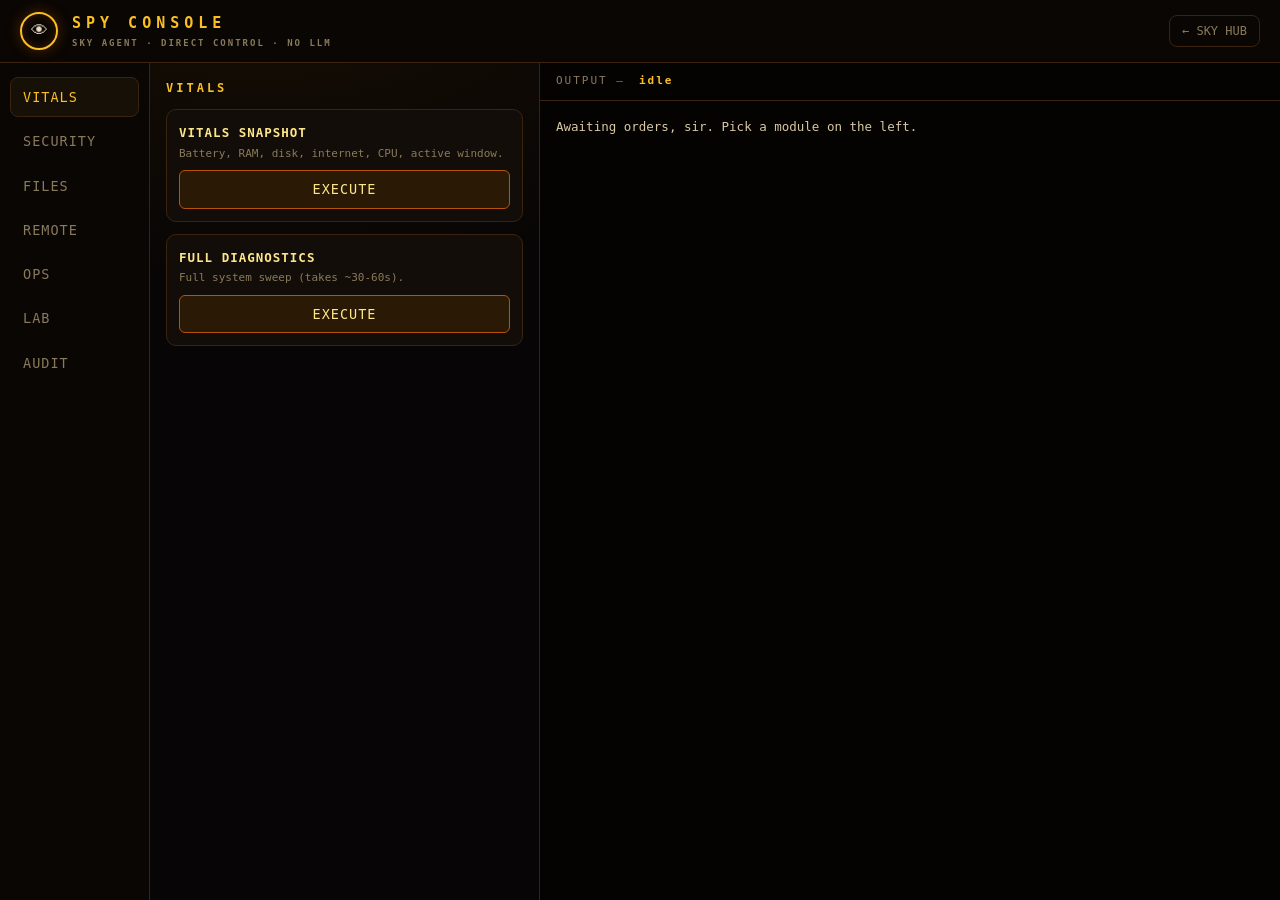
<file: hub/spy.html>
<!DOCTYPE html>
<html>
<head>
<meta charset="utf-8">
<meta name="viewport" content="width=device-width, initial-scale=1">
<title>SPY CONSOLE</title>
<style>
  :root{--bg:#070505;--panel:#120d08;--line:#3a2410;--am:#fbbf24;--am2:#fde68a;
        --dim:#8a7a5c;--txt:#e8dcc3;--ok:#34d399;--bad:#f87171}
  *{box-sizing:border-box;margin:0;padding:0}
  body{background:radial-gradient(1100px 700px at 20% -10%,#1a1004 0%,var(--bg) 55%);
       color:var(--txt);font:13.5px/1.5 Consolas,"Segoe UI",monospace;height:100vh;
       display:flex;flex-direction:column;overflow:hidden}
  header{display:flex;align-items:center;gap:14px;padding:12px 20px;
         border-bottom:1px solid var(--line);background:#0a0603}
  .eye{width:38px;height:38px;border-radius:50%;flex:none;border:2px solid var(--am);
       display:flex;align-items:center;justify-content:center;font-size:17px;
       box-shadow:0 0 14px #b4530966,inset 0 0 10px #b4530944;animation:blink 5s infinite}
  @keyframes blink{0%,92%,100%{opacity:1}95%{opacity:.25}}
  h1{font-size:15px;letter-spacing:5px;color:var(--am);font-weight:700}
  h1 small{display:block;font-size:9px;letter-spacing:2px;color:var(--dim);margin-top:2px}
  .hublink{margin-left:auto;color:var(--dim);text-decoration:none;font-size:12px;
           border:1px solid var(--line);padding:6px 12px;border-radius:8px}
  .hublink:hover{color:var(--am);border-color:var(--am)}
  main{flex:1;display:flex;min-height:0}
  nav{width:150px;border-right:1px solid var(--line);padding:14px 10px;display:flex;
      flex-direction:column;gap:4px;background:#0a0603}
  nav button{background:none;border:1px solid transparent;color:var(--dim);text-align:left;
      padding:9px 12px;border-radius:8px;cursor:pointer;font:inherit;letter-spacing:1px}
  nav button:hover{color:var(--am2)}
  nav button.act{color:var(--am);border-color:var(--line);background:#171006}
  #wrap{flex:1;display:flex;min-width:0}
  #forms{width:390px;border-right:1px solid var(--line);padding:16px;overflow-y:auto}
  .pane{display:none}.pane.act{display:block}
  .pane h2{font-size:12px;letter-spacing:3px;color:var(--am);margin-bottom:12px}
  .op{border:1px solid var(--line);border-radius:10px;padding:12px;margin-bottom:12px;background:var(--panel)}
  .op b{color:var(--am2);font-size:12.5px;letter-spacing:1px}
  .op .hint{color:var(--dim);font-size:11px;margin:3px 0 8px}
  input,textarea,select{width:100%;background:#0c0805;border:1px solid var(--line);color:var(--txt);
      border-radius:6px;padding:7px 9px;font:inherit;margin:4px 0 8px;outline:none}
  input:focus,textarea:focus{border-color:var(--am)}
  textarea{resize:vertical;min-height:54px}
  .row{display:flex;gap:8px}.row>*{flex:1}
  button.run{background:#2a1a05;border:1px solid #b45309;color:var(--am2);font-weight:700;
      padding:8px 16px;border-radius:6px;cursor:pointer;font:inherit;letter-spacing:1px;width:100%}
  button.run:hover{background:#3d2408}
  button.run:disabled{opacity:.45;cursor:wait}
  label.chk{display:flex;gap:6px;align-items:center;color:var(--dim);font-size:11.5px;margin-bottom:8px}
  label.chk input{width:auto;margin:0}
  #out{flex:1;display:flex;flex-direction:column;min-width:0;background:#050302}
  #bar{padding:10px 16px;border-bottom:1px solid var(--line);color:var(--dim);font-size:11px;
       letter-spacing:2px;display:flex;gap:14px;align-items:center}
  #bar b{color:var(--am)}
  #res{flex:1;overflow:auto;padding:16px;white-space:pre-wrap;word-break:break-word;
       color:#d8c9a3;font-size:12.5px;line-height:1.55}
  #res .err{color:var(--bad)}
  #res img{max-width:100%;border:1px solid var(--line);border-radius:8px;margin-top:8px}
  .tag{display:inline-block;border:1px solid var(--line);color:var(--dim);border-radius:5px;
       padding:1px 8px;font-size:10.5px;margin:2px 3px 2px 0}
</style>
</head>
<body>
<header>
  <div class="eye">&#128065;</div>
  <h1>SPY CONSOLE<small>SKY AGENT &middot; DIRECT CONTROL &middot; NO LLM</small></h1>
  <a class="hublink" href="/">&#8592; SKY HUB</a>
</header>
<main>
  <nav id="tabs"></nav>
  <div id="wrap">
    <div id="forms"></div>
    <div id="out">
      <div id="bar">OUTPUT &mdash; <b id="opname">idle</b></div>
      <div id="res">Awaiting orders, sir. Pick a module on the left.</div>
    </div>
  </div>
</main>
<script>
const $=id=>document.getElementById(id);
function esc(s){return String(s).replace(/</g,"&lt;");}

// op definitions: tab -> ops. f = fields [key, placeholder, type]
const TABS = {
 "VITALS":[
  {op:"vitals",name:"VITALS SNAPSHOT",hint:"Battery, RAM, disk, internet, CPU, active window.",f:[]},
  {op:"diagnose",name:"FULL DIAGNOSTICS",hint:"Full system sweep (takes ~30-60s).",f:[]},
 ],
 "SECURITY":[
  {op:"security_scan",name:"SECURITY SCAN",hint:"Defender, firewall, updates, listening ports, shares (own machine only).",f:[]},
  {op:"net_scan",name:"NETWORK MAP",hint:"Ping sweep + ARP of the local network.",f:[["cidr","cidr (empty = auto)","text"]]},
  {op:"hash",name:"FILE HASH",hint:"Integrity fingerprint of any file.",f:[["path","C:\\path\\to\\file","text"],["algorithm","sha256 / md5 / sha1","text"]]},
  {op:"pw_strength",name:"PASSWORD AUDIT",hint:"Offline strength check. Never stored, never sent.",f:[["pw","password to audit","password"]]},
 ],
 "FILES":[
  {op:"encrypt",name:"ENCRYPT FILE",hint:"AES-style stream cipher with password-derived key.",f:[["path","C:\\path\\to\\file","text"],["password","password","password"]],chk:["delete_original","shred original after encrypt"]},
  {op:"decrypt",name:"DECRYPT FILE",hint:"Restore an encrypted file (ends with .skyenc).",f:[["path","C:\\path\\file.skyenc","text"],["password","password","password"]]},
  {op:"organize",name:"ORGANIZE FOLDER",hint:"Sort a messy folder into category subfolders. Dry-run first!",f:[["path","C:\\path\\to\\folder","text"]],chk:["apply","APPLY for real (default = dry run)"]},
  {op:"analyse",name:"ANALYZE DATA",hint:"Profile any CSV/TSV/JSON/Excel: stats, outliers, correlations.",f:[["path","C:\\path\\data.csv","text"]]},
 ],
 "REMOTE":[
  {op:"screenshot",name:"TAKE SCREENSHOT",hint:"Capture the screen; result shown on the right.",f:[]},
  {op:"active_window",name:"ACTIVE WINDOW",hint:"Which window is focused right now.",f:[]},
  {op:"type_text",name:"TYPE TEXT",hint:"Types into the focused window. Runs immediately.",f:[["text","text to type","text"]]},
  {op:"click",name:"CLICK AT",hint:"Moves mouse and clicks. Runs immediately.",f:[["x","x","text"],["y","y","text"],["button","left / right","text"]],chk:["double","double-click"]},
  {op:"press_key",name:"PRESS KEY",hint:"e.g. enter, ctrl+s, alt+tab. Runs immediately.",f:[["key","key combo","text"]]},
  {op:"open_app",name:"OPEN APP",hint:"Launch an app by name (notepad, calc, chrome...).",f:[["name","app name","text"]]},
 ],
 "OPS":[
  {op:"send_email",name:"SEND EMAIL",hint:"From your own account (spy.env SMTP).",f:[["to","recipient@example.com","text"],["subject","subject","text"],["body","message body","textarea"]]},
  {op:"smart_home",name:"SMART HOME",hint:"Philips Hue. action: on/off/brightness/color; empty device = all.",f:[["device","device (empty = all)","text"],["action","on / off / brightness / color","text"],["value","value (optional)","text"]]},
 ],
 "LAB":[
  {op:"simulate",name:"RUN SIMULATION",hint:"RK4 physics. Fields left empty use defaults.",
   sel:["kind","projectile|pendulum|spring|cooling|orbit"],
   f:[["v0","projectile: speed m/s","text"],["angle_deg","projectile: angle","text"],
      ["length_m","pendulum: length m","text"],["theta0_deg","pendulum: start deg","text"],
      ["mass_kg","spring: mass kg","text"],["k","spring: k N/m","text"],
      ["t0_c","cooling: start °C","text"],["alt_km","orbit: altitude km","text"]]},
 ],
 "AUDIT":[
  {op:"audit_log",name:"AUDIT TRAIL",hint:"Last 120 lines of everything SKY/Spy executed on this PC.",f:[]},
  {op:"list_screenshots",name:"SCREENSHOT VAULT",hint:"Recent captures (click one to view).",f:[]},
 ],
};

const nav=$("tabs"), forms=$("forms");
Object.keys(TABS).forEach((t,i)=>{
  const b=document.createElement("button");b.textContent=t;if(i===0)b.className="act";
  b.onclick=()=>{[...nav.children].forEach(x=>x.classList.remove("act"));b.classList.add("act");
    [...forms.children].forEach(x=>x.classList.remove("act"));forms.children[i].classList.add("act");};
  nav.appendChild(b);
  const pane=document.createElement("div");pane.className="pane"+(i===0?" act":"");
  pane.innerHTML="<h2>"+t+"</h2>";
  TABS[t].forEach(d=>pane.appendChild(opCard(d)));
  forms.appendChild(pane);
});

function opCard(d){
  const c=document.createElement("div");c.className="op";
  let h="<b>"+d.name+"</b><div class='hint'>"+d.hint+"</div>";
  if(d.sel) h+="<label style='color:var(--dim);font-size:11px'>kind</label><select id='k_"+d.op+"'>"+
    d.sel[1].split("|").map(k=>"<option>"+k+"</option>").join("")+"</select>";
  (d.f||[]).forEach(f=>{
    h+="<input id='i_"+d.op+"_"+f[0]+"' type='"+(f[2]==="password"?"password":(f[2]==="textarea"?"text":f[2]))+
       "' placeholder='"+esc(f[1])+"' "+(f[2]==="textarea"?"data-ta='1'":"")+">";
  });
  (d.chk||[]).forEach(c2=>{h+="<label class='chk'><input type='checkbox' id='c_"+d.op+"_"+c2[0]+"'> "+esc(c2[1])+"</label>";});
  h+="<button class='run'>EXECUTE</button>";
  c.innerHTML=h;
  c.querySelector(".run").onclick=e=>run(d,e.target);
  return c;
}

async function run(d,btn){
  btn.disabled=true;
  $("opname").textContent=d.name;
  $("res").innerHTML="<span style='color:var(--dim)'>working&hellip;</span>";
  const body={op:d.op};
  if(d.sel) body.kind=$("k_"+d.op).value;
  (d.f||[]).forEach(f=>{const el=$("i_"+d.op+"_"+f[0]);
    if(el&&el.value!=="") body[f[0]]=el.value;});
  (d.chk||[]).forEach(c2=>{body[c2[0]]=$("c_"+d.op+"_"+c2[0]).checked;});
  if(d.op==="pw_strength"&&!body.pw){$("res").innerHTML="<span class='err'>enter a password</span>";btn.disabled=false;return;}
  if(["hash","encrypt","decrypt","analyse","organize"].includes(d.op)&&!body.path){
    $("res").innerHTML="<span class='err'>enter a path</span>";btn.disabled=false;return;}
  if(d.op==="send_email"&&!body.to){$("res").innerHTML="<span class='err'>enter recipient</span>";btn.disabled=false;return;}
  try{
    const r=await fetch("/api/spy",{method:"POST",headers:{"Content-Type":"application/json"},
      body:JSON.stringify(body)});
    const j=await r.json();
    render(j,d);
  }catch(err){$("res").innerHTML="<span class='err'>console unreachable</span>";}
  btn.disabled=false;
}

function render(j,d){
  if(j.error){$("res").innerHTML="<span class='err'>ERROR: "+esc(j.error)+"</span>";return;}
  if(d.op==="screenshot"){
    let html="";
    if(j.shot||j.path||j.file){
      const p=String(j.shot||j.path||j.file).replace(/\\/g,"/");
      const fn=p.split("/").pop();
      html="<b>captured:</b> "+esc(j.shot||j.path||j.file)+"<img src='/spyshots/"+encodeURIComponent(fn)+"'>";
    } else html=esc(JSON.stringify(j,null,1));
    $("res").innerHTML=html;return;
  }
  if(d.op==="list_screenshots"){
    const shots=j.shots||[];
    $("res").innerHTML=(shots.length?"<span class='tag'>"+shots.join("</span> <span class='tag'>")+"</span>"
      :"<span style='color:var(--dim)'>none yet</span>")+
      "<div id='shotview'></div>";
    [...$("res").querySelectorAll(".tag")].forEach((el,i)=>el.onclick=()=>{
      $("res").innerHTML="<img src='/spyshots/"+encodeURIComponent(shots[i])+"'>";});
    return;
  }
  $("res").textContent=JSON.stringify(j,null,1);
}
</script>
</body>
</html>
</file>
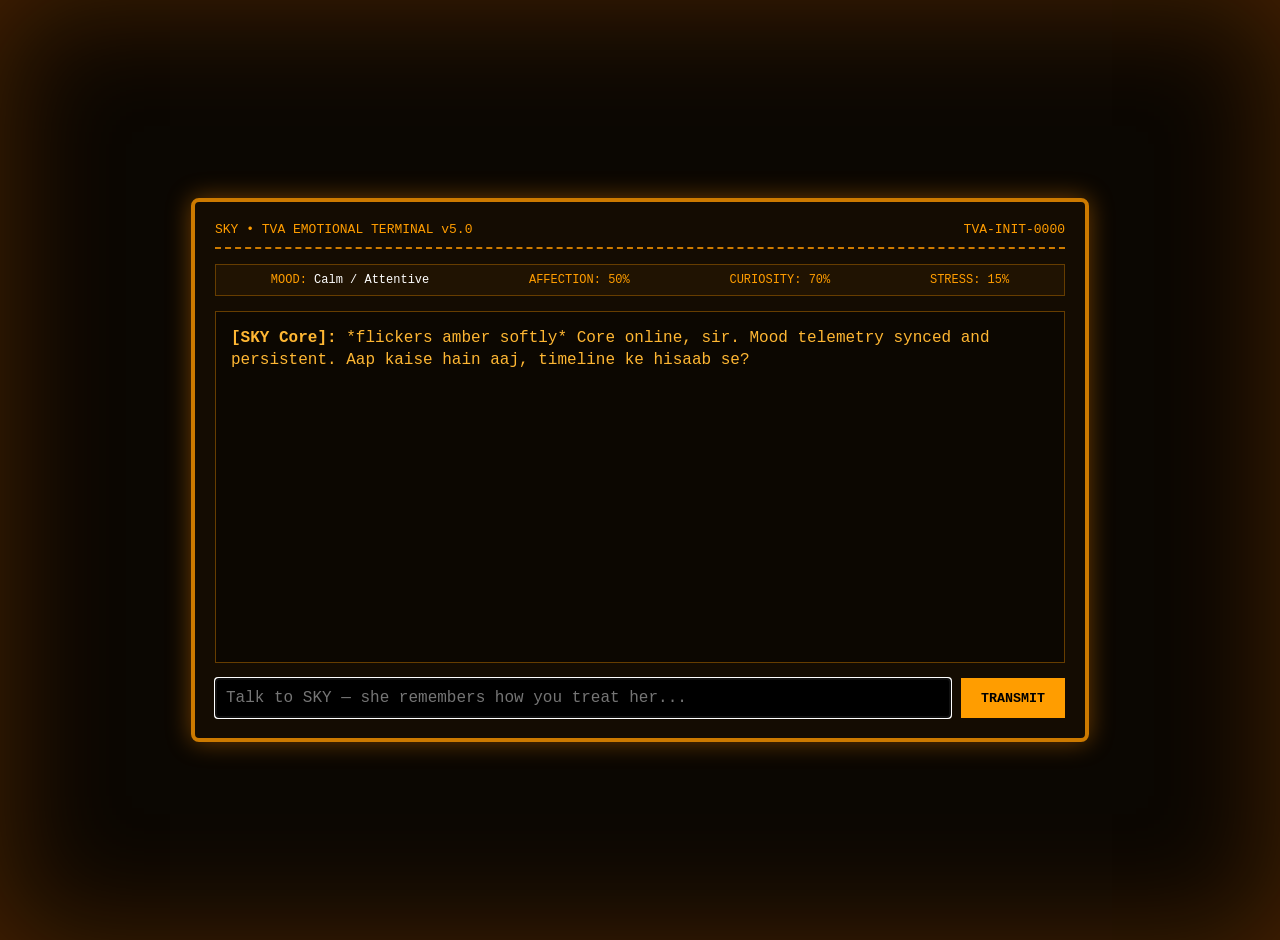
<file: hub/tva.html>
<!DOCTYPE html>
<html lang="en">
<head>
    <meta charset="UTF-8">
    <title>SKY // TVA Emotional Timeclock</title>
    <style>
        body {
            background-color: #0b0702;
            color: #ff9d00;
            font-family: 'Courier New', Courier, monospace;
            margin: 0;
            padding: 20px;
            display: flex;
            flex-direction: column;
            align-items: center;
            justify-content: center;
            min-height: 100vh;
            box-shadow: inset 0 0 120px rgba(255, 120, 0, 0.25);
        }
        .monitor {
            width: 850px;
            max-width: 95vw;
            border: 4px solid #cc7a00;
            padding: 20px;
            background: #140c02;
            border-radius: 8px;
            box-shadow: 0 0 25px rgba(255, 140, 0, 0.4);
        }
        .header {
            display: flex;
            justify-content: space-between;
            border-bottom: 2px dashed #cc7a00;
            padding-bottom: 10px;
            margin-bottom: 15px;
            font-size: 13px;
        }
        .emotion-dashboard {
            display: flex;
            justify-content: space-around;
            flex-wrap: wrap;
            gap: 6px;
            background: rgba(255, 157, 0, 0.05);
            border: 1px solid #663d00;
            padding: 8px;
            margin-bottom: 15px;
            font-size: 12px;
        }
        .chat-box {
            height: 320px;
            overflow-y: auto;
            border: 1px solid #663d00;
            padding: 15px;
            margin-bottom: 15px;
            background: rgba(0,0,0,0.4);
        }
        .message { margin-bottom: 12px; line-height: 1.4; }
        .ai { color: #ffb733; }
        .user { color: #ffca80; }
        .spoken { color: #c98a3d; font-size: 13px; }
        .input-area { display: flex; gap: 10px; }
        input {
            flex-grow: 1;
            background: #000;
            border: 1px solid #ff9d00;
            color: #ff9d00;
            padding: 10px;
            font-family: 'Courier New', Courier, monospace;
            font-size: 16px;
        }
        button {
            background: #ff9d00;
            border: none;
            color: #000;
            font-weight: bold;
            padding: 10px 20px;
            cursor: pointer;
            font-family: 'Courier New', Courier, monospace;
        }
        button:hover { background: #ffb733; }
    </style>
</head>
<body>
    <div class="monitor">
        <div class="header">
            <span>SKY &bull; TVA EMOTIONAL TERMINAL v5.0</span>
            <span id="tva-code">TVA-INIT-0000</span>
        </div>

        <div class="emotion-dashboard">
            <div>MOOD: <span id="dash-mood" style="color:#fff;">Calm / Attentive</span></div>
            <div>AFFECTION: <span id="dash-aff">50%</span></div>
            <div>CURIOSITY: <span id="dash-cur">70%</span></div>
            <div>STRESS: <span id="dash-str">15%</span></div>
        </div>

        <div class="chat-box" id="chat-box">
            <div class="message ai"><strong>[SKY Core]:</strong> *flickers amber softly* Core online, sir. Mood telemetry synced and persistent. Aap kaise hain aaj, timeline ke hisaab se?</div>
        </div>

        <div class="input-area">
            <input type="text" id="user-input" placeholder="Talk to SKY — she remembers how you treat her..." autofocus onkeypress="if(event.key==='Enter') sendToTVA()">
            <button onclick="sendToTVA()">TRANSMIT</button>
        </div>
    </div>

    <script>
        function esc(s) {
            const d = document.createElement('div');
            d.textContent = s == null ? '' : String(s);
            return d.innerHTML;
        }

        function render(el, who, text, spoken) {
            let html = '<div class="message ' + (spoken ? 'ai' : 'user') + '"><strong>[' + (spoken ? 'SKY Core' : 'Variant') + ']:</strong> ';
            html += esc(text).replace(/\n/g, '<br>');
            if (spoken) html += '<br><span class="spoken">SPOKEN: ' + esc(spoken) + '</span>';
            html += '</div>';
            document.getElementById('chat-box').innerHTML += html;
        }

        async function sendToTVA() {
            const inputField = document.getElementById('user-input');
            const chatBox = document.getElementById('chat-box');
            const text = inputField.value.trim();
            if (!text) return;

            chatBox.innerHTML += '<div class="message user"><strong>[Variant]:</strong> ' + esc(text) + '</div>';
            inputField.value = '';
            chatBox.scrollTop = chatBox.scrollHeight;

            try {
                const res = await fetch('/api/chat', {
                    method: 'POST',
                    headers: { 'Content-Type': 'application/json' },
                    body: JSON.stringify({ text: text })
                });
                const data = await res.json();
                if (data.error) {
                    chatBox.innerHTML += '<div class="message ai"><strong>[Error]:</strong> Temporal network disruption: ' + esc(data.error) + '</div>';
                } else {
                    chatBox.innerHTML += '<div class="message ai"><strong>[SKY Core]:</strong> ' + esc(data.reply).replace(/\n/g, '<br>') + '</div>';
                    const m = data.mood || {};
                    document.getElementById('dash-mood').innerText = m.mood || '?';
                    document.getElementById('dash-aff').innerText = (m.affection != null ? m.affection : '?') + '%';
                    document.getElementById('dash-cur').innerText = (m.curiosity != null ? m.curiosity : '?') + '%';
                    document.getElementById('dash-stress').innerText = (m.stress != null ? m.stress : '?') + '%';
                    const hx = '0123456789ABCDEF';
                    const r = k => Array.from({length: 4}, () => hx[Math.floor(Math.random() * 16)]).join('');
                    document.getElementById('tva-code').innerText = 'TVA-' + r() + '-' + r();
                }
                chatBox.scrollTop = chatBox.scrollHeight;
            } catch (e) {
                chatBox.innerHTML += '<div class="message ai"><strong>[Error]:</strong> Temporal network disruption detected.</div>';
                chatBox.scrollTop = chatBox.scrollHeight;
            }
        }
    </script>
</body>
</html>
</file>
